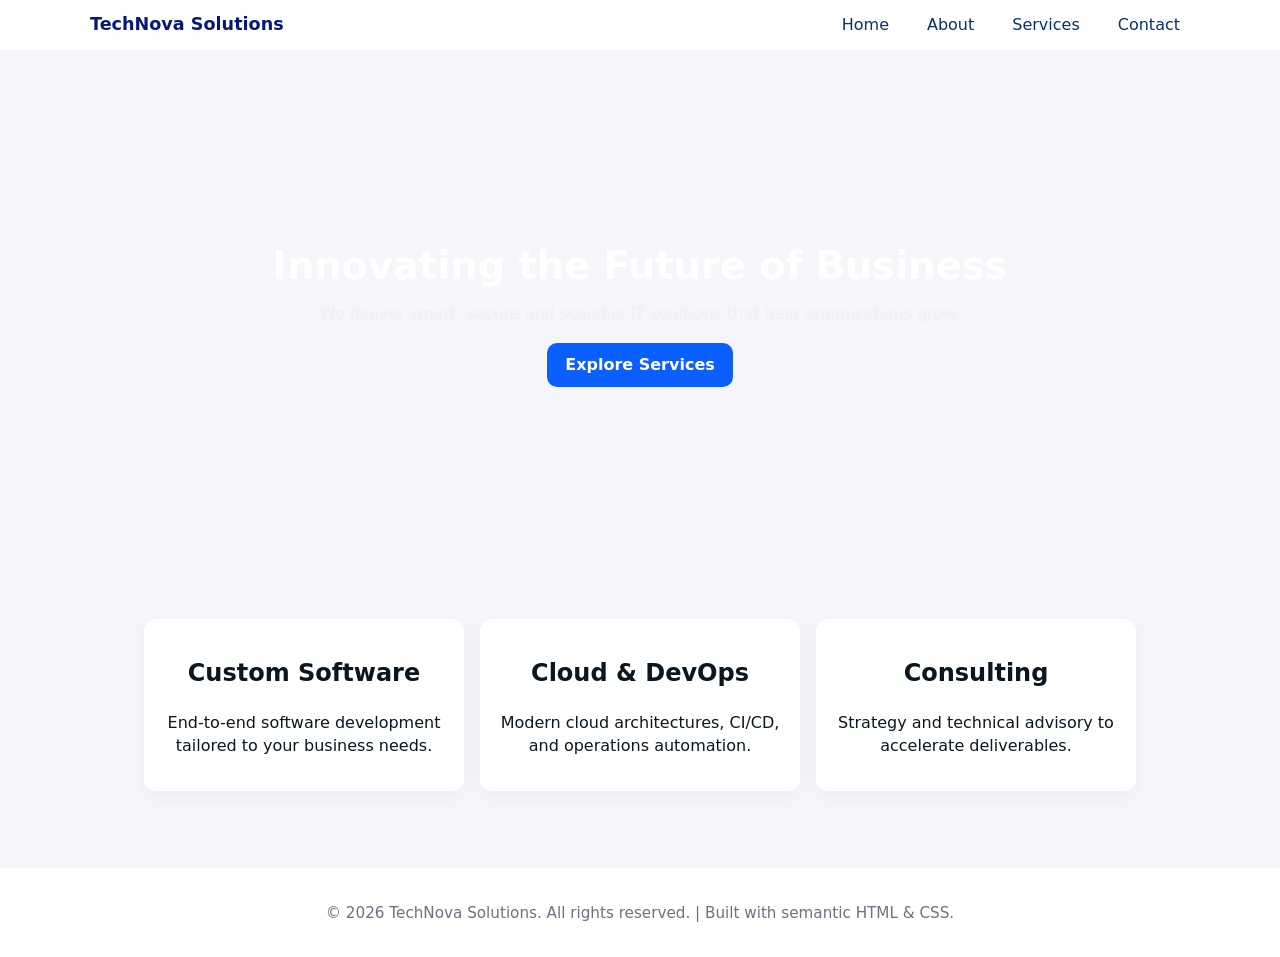
<file: index.html>
<!doctype html>
<html lang="en">
<head>
  <meta charset="utf-8" />
  <meta name="viewport" content="width=device-width,initial-scale=1" />
  <meta name="description" content="TechNova Solutions — smart, secure, scalable IT services and software solutions." />
  <title>TechNova Solutions — Home</title>
  <link rel="stylesheet" href="styles.css">
</head>
<body>
  <header class="site-header">
    <div class="container header-inner">
      <a class="brand" href="index.html">TechNova Solutions</a>

      <input id="nav-toggle" type="checkbox" class="nav-toggle" aria-hidden="true">
      <label for="nav-toggle" class="nav-toggle-label" aria-hidden="true">
        <span></span>
      </label>

      <nav class="site-nav" aria-label="Main navigation">
        <ul>
          <li><a href="index.html">Home</a></li>
          <li><a href="about.html">About</a></li>
          <li><a href="services.html">Services</a></li>
          <li><a href="contact.html">Contact</a></li>
        </ul>
      </nav>
    </div>
  </header>

  <main>
    <!-- Hero with background video -->
    <section class="hero">
      <!-- Background video: the file name has spaces so use URL-encoded path -->
      <video class="hero-video" autoplay muted loop playsinline poster="">
        <source src="Intro%20Video%20.mp4" type="video/mp4">
        Your browser does not support the video tag.
      </video>

      <div class="container hero-inner">
        <h1>Innovating the Future of Business</h1>
        <p class="lead">We deliver smart, secure and scalable IT solutions that help organizations grow.</p>
        <p><a class="btn" href="services.html">Explore Services</a></p>
      </div>
    </section>

    <section class="features container">
      <article class="card">
        <h2>Custom Software</h2>
        <p>End-to-end software development tailored to your business needs.</p>
      </article>
      <article class="card">
        <h2>Cloud & DevOps</h2>
        <p>Modern cloud architectures, CI/CD, and operations automation.</p>
      </article>
      <article class="card">
        <h2>Consulting</h2>
        <p>Strategy and technical advisory to accelerate deliverables.</p>
      </article>
    </section>
  </main>

  <footer class="site-footer">
    <div class="container footer-inner">
      <p>&copy; 2026 TechNova Solutions. All rights reserved. | Built with semantic HTML & CSS.</p>
    </div>
  </footer>
</body>
</html>
</file>
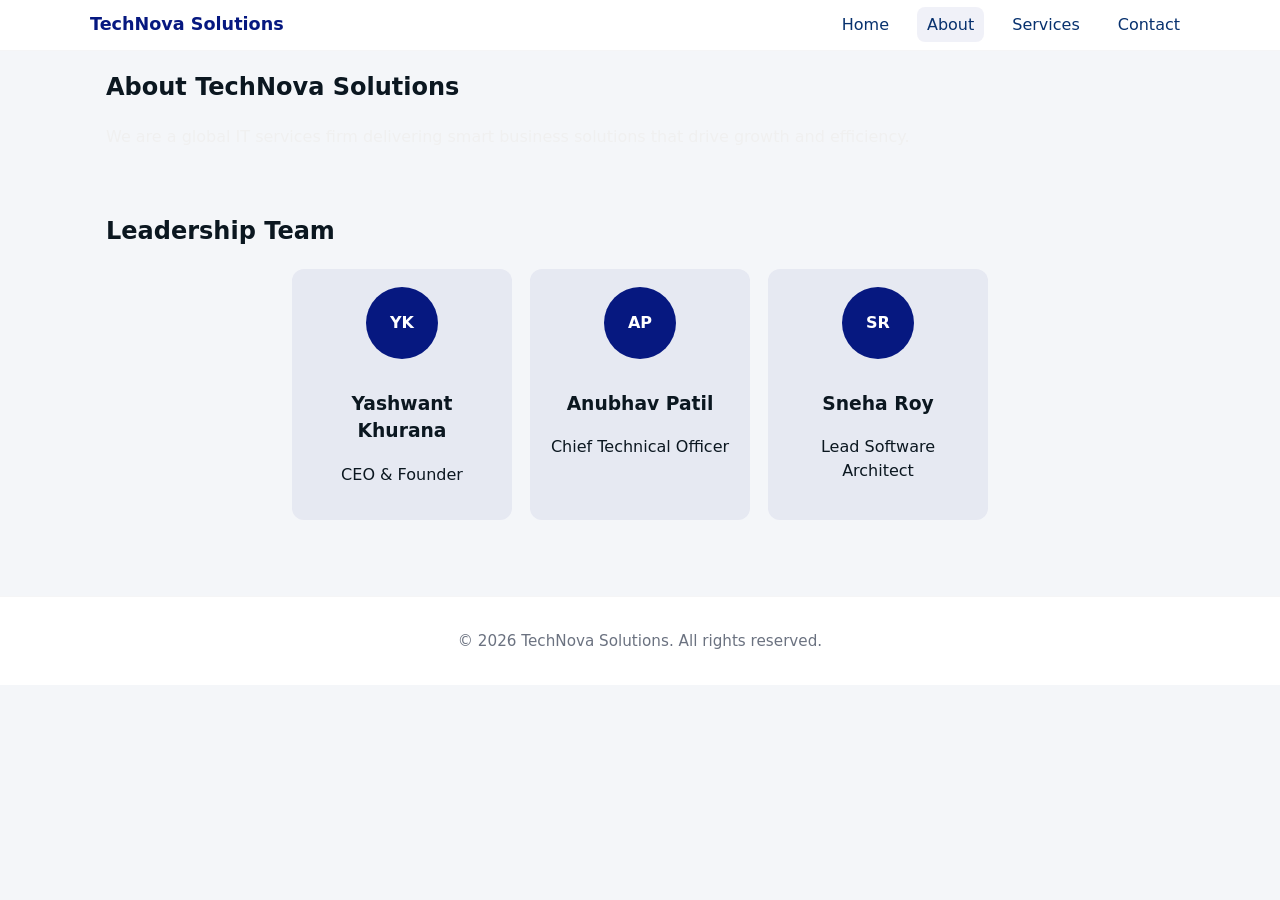
<file: about.html>
<!doctype html>
<html lang="en">
<head>
  <meta charset="utf-8" />
  <meta name="viewport" content="width=device-width,initial-scale=1" />
  <meta name="description" content="About TechNova Solutions — leadership, mission and values." />
  <title>About — TechNova Solutions</title>
  <link rel="stylesheet" href="styles.css">
</head>
<body>
  <header class="site-header">
    <div class="container header-inner">
      <a class="brand" href="index.html">TechNova Solutions</a>

      <input id="nav-toggle-about" type="checkbox" class="nav-toggle" aria-hidden="true">
      <label for="nav-toggle-about" class="nav-toggle-label" aria-hidden="true">
        <span></span>
      </label>

      <nav class="site-nav" aria-label="Main navigation">
        <ul>
          <li><a href="index.html">Home</a></li>
          <li><a href="about.html" aria-current="page">About</a></li>
          <li><a href="services.html">Services</a></li>
          <li><a href="contact.html">Contact</a></li>
        </ul>
      </nav>
    </div>
  </header>

  <main class="container">
    <section class="about-intro">
      <h1>About TechNova Solutions</h1>
      <p class="lead">We are a global IT services firm delivering smart business solutions that drive growth and efficiency.</p>
    </section>

    <section class="team">
      <h2>Leadership Team</h2>
      <ul class="team-grid">
        <li class="team-card">
          <div class="avatar" aria-hidden="true">YK</div>
          <h3>Yashwant Khurana</h3>
          <p class="role">CEO & Founder</p>
        </li>

        <li class="team-card">
          <div class="avatar" aria-hidden="true">AP</div>
          <h3>Anubhav Patil</h3>
          <p class="role">Chief Technical Officer</p>
        </li>

        <li class="team-card">
          <div class="avatar" aria-hidden="true">SR</div>
          <h3>Sneha Roy</h3>
          <p class="role">Lead Software Architect</p>
        </li>
      </ul>
    </section>
  </main>

  <footer class="site-footer">
    <div class="container footer-inner">
      <p>&copy; 2026 TechNova Solutions. All rights reserved.</p>
    </div>
  </footer>
</body>
</html>
</file>
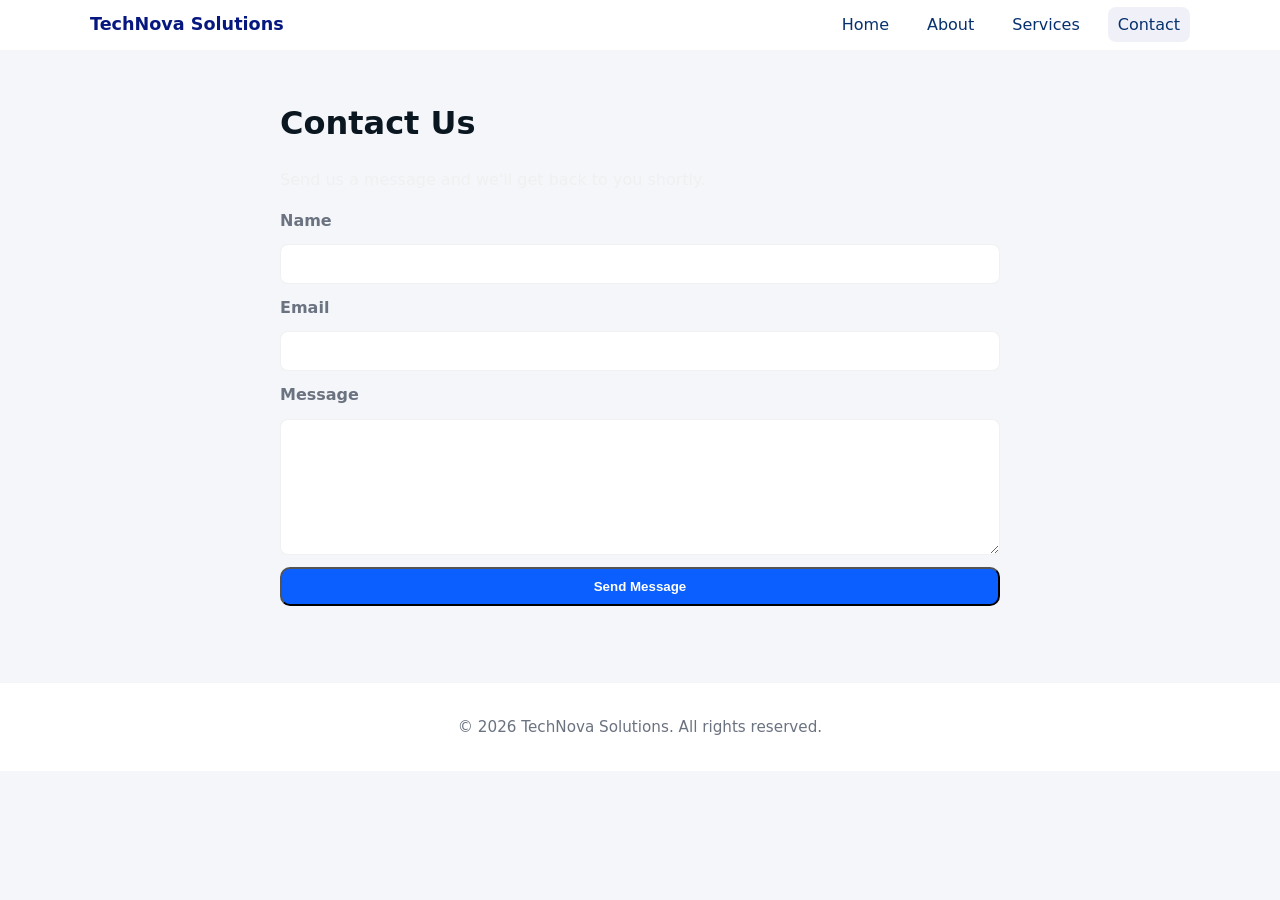
<file: contact.html>
<!doctype html>
<html lang="en">
<head>
  <meta charset="utf-8" />
  <meta name="viewport" content="width=device-width,initial-scale=1" />
  <meta name="description" content="Contact TechNova Solutions for sales and support inquiries." />
  <title>Contact — TechNova Solutions</title>
  <link rel="stylesheet" href="styles.css">
</head>
<body>
  <header class="site-header">
    <div class="container header-inner">
      <a class="brand" href="index.html">TechNova Solutions</a>

      <input id="nav-toggle-contact" type="checkbox" class="nav-toggle" aria-hidden="true">
      <label for="nav-toggle-contact" class="nav-toggle-label" aria-hidden="true">
        <span></span>
      </label>

      <nav class="site-nav" aria-label="Main navigation">
        <ul>
          <li><a href="index.html">Home</a></li>
          <li><a href="about.html">About</a></li>
          <li><a href="services.html">Services</a></li>
          <li><a href="contact.html" aria-current="page">Contact</a></li>
        </ul>
      </nav>
    </div>
  </header>

  <main class="container contact-page">
    <h1>Contact Us</h1>
    <p class="lead">Send us a message and we'll get back to you shortly.</p>

    <form class="contact-form" action="#" method="post" novalidate>
      <label for="name">Name</label>
      <input id="name" name="name" type="text" required>

      <label for="email">Email</label>
      <input id="email" name="email" type="email" required>

      <label for="message">Message</label>
      <textarea id="message" name="message" rows="6" required></textarea>

      <button class="btn" type="submit">Send Message</button>
    </form>
  </main>

  <footer class="site-footer">
    <div class="container footer-inner">
      <p>&copy; 2026 TechNova Solutions. All rights reserved.</p>
    </div>
  </footer>
</body>
</html>
</file>
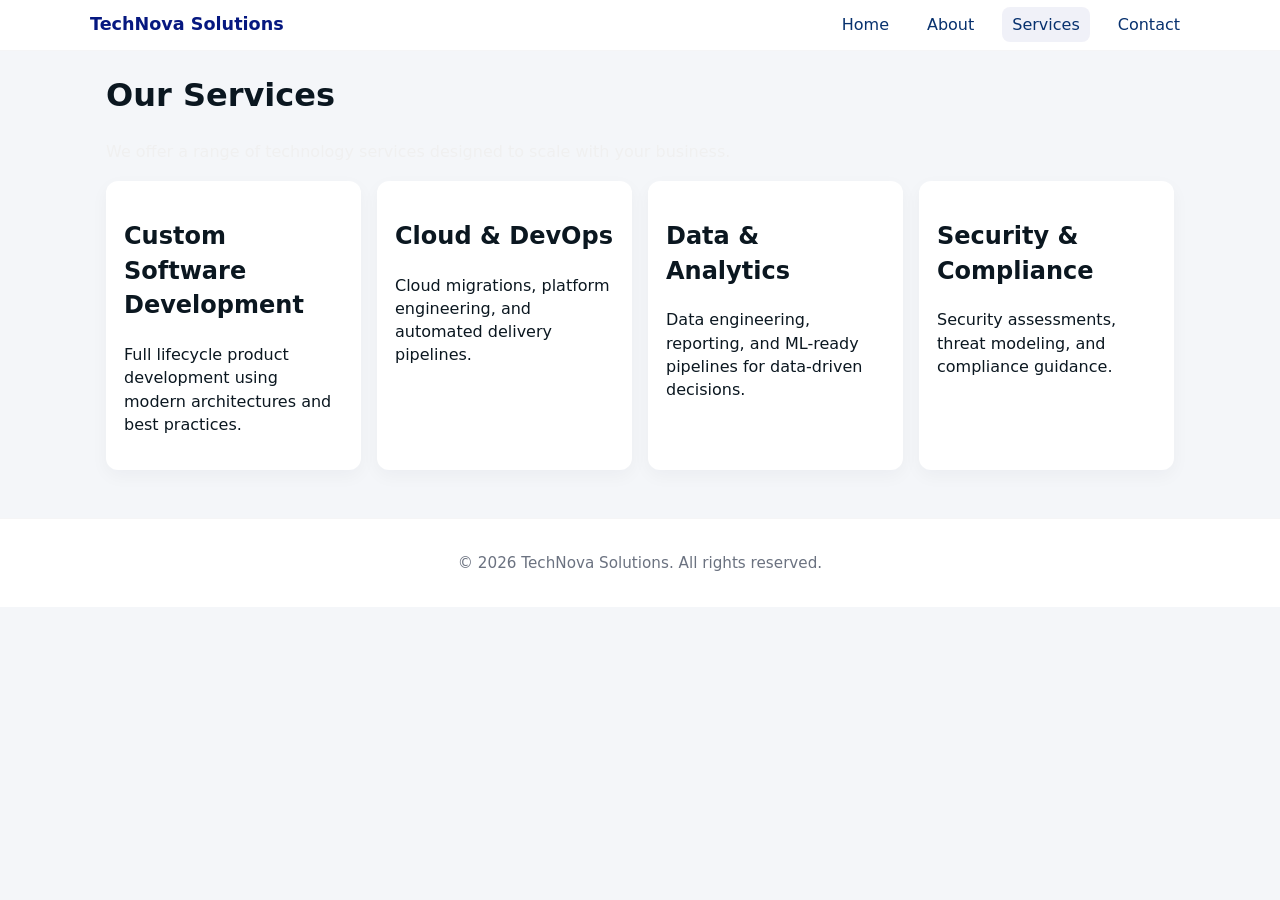
<file: services.html>
<!doctype html>
<html lang="en">
<head>
  <meta charset="utf-8" />
  <meta name="viewport" content="width=device-width,initial-scale=1" />
  <meta name="description" content="TechNova Solutions services: custom software, cloud, consulting, and more." />
  <title>Services — TechNova Solutions</title>
  <link rel="stylesheet" href="styles.css">
</head>
<body>
  <header class="site-header">
    <div class="container header-inner">
      <a class="brand" href="index.html">TechNova Solutions</a>

      <input id="nav-toggle-services" type="checkbox" class="nav-toggle" aria-hidden="true">
      <label for="nav-toggle-services" class="nav-toggle-label" aria-hidden="true">
        <span></span>
      </label>

      <nav class="site-nav" aria-label="Main navigation">
        <ul>
          <li><a href="index.html">Home</a></li>
          <li><a href="about.html">About</a></li>
          <li><a href="services.html" aria-current="page">Services</a></li>
          <li><a href="contact.html">Contact</a></li>
        </ul>
      </nav>
    </div>
  </header>

  <main class="container">
    <h1>Our Services</h1>
    <p class="lead">We offer a range of technology services designed to scale with your business.</p>

    <section class="services-grid">
      <article class="service-card">
        <h2>Custom Software Development</h2>
        <p>Full lifecycle product development using modern architectures and best practices.</p>
      </article>

      <article class="service-card">
        <h2>Cloud & DevOps</h2>
        <p>Cloud migrations, platform engineering, and automated delivery pipelines.</p>
      </article>

      <article class="service-card">
        <h2>Data & Analytics</h2>
        <p>Data engineering, reporting, and ML-ready pipelines for data-driven decisions.</p>
      </article>

      <article class="service-card">
        <h2>Security & Compliance</h2>
        <p>Security assessments, threat modeling, and compliance guidance.</p>
      </article>
    </section>
  </main>

  <footer class="site-footer">
    <div class="container footer-inner">
      <p>&copy; 2026 TechNova Solutions. All rights reserved.</p>
    </div>
  </footer>
</body>
</html>
</file>
<file: styles.css>
:root{
  --brand:#061880;
  --accent:#0b5fff;
  --muted:#6b7280;
  --bg:#f4f6f9;
  --card-bg: rgba(6,24,128,0.06);
  --radius:12px;
  --max-width:1100px;
  --container-padding:16px;
  font-family: Inter, system-ui, -apple-system, "Segoe UI", Roboto, "Helvetica Neue", Arial, sans-serif;
}

/* Reset & base */
*{box-sizing:border-box}
html,body{height:100%}
body{
  margin:0;
  background:var(--bg);
  color:#0b1720;
  line-height:1.45;
  -webkit-font-smoothing:antialiased;
  -moz-osx-font-smoothing:grayscale;
  font-size:16px;
}
.container{
  max-width:var(--max-width);
  margin:0 auto;
  padding:0 var(--container-padding);
}

/* Header / Nav */
.site-header{
  background:#fff;
  border-bottom:1px solid rgba(15,23,42,0.04);
  position:sticky;
  top:0;
  z-index:50;
}
.header-inner{
  display:flex;
  align-items:center;
  justify-content:space-between;
  gap:16px;
  padding:12px 0;
}
.brand{
  color:var(--brand);
  font-weight:700;
  text-decoration:none;
  font-size:1.1rem;
}

/* Nav - checkbox hamburger */
.nav-toggle{ display:none }
.nav-toggle-label{
  display:none;
  width:36px;
  height:36px;
  border-radius:8px;
  background:transparent;
  cursor:pointer;
  align-items:center;
  justify-content:center;
}
.nav-toggle-label span,
.nav-toggle-label span::before,
.nav-toggle-label span::after{
  display:block;
  background:#0b1720;
  height:2px;
  width:18px;
  border-radius:2px;
  position:relative;
}
.nav-toggle-label span::before,
.nav-toggle-label span::after{
  content:"";
  position:absolute;
  left:0;
}
.nav-toggle-label span::before{ top:-6px }
.nav-toggle-label span::after{ top:6px }

.site-nav ul{
  list-style:none;
  display:flex;
  gap:18px;
  margin:0;
  padding:0;
}
.site-nav a{
  color:#07316e;
  text-decoration:none;
  padding:8px 10px;
  border-radius:8px;
}
.site-nav a:hover,
.site-nav a[aria-current="page"]{
  background:var(--card-bg);
}

/* Hero - Background video layout */
.hero{
  position:relative;
  overflow:hidden;
  min-height:60vh;
  display:flex;
  align-items:center;
  justify-content:center;
  padding:0;
}

/* Video fills the hero area */
.hero-video{
  position:absolute;
  top:0;
  left:0;
  width:100%;
  height:100%;
  object-fit:cover;
  z-index:0;
  pointer-events:none;
  filter:brightness(0.55);
}

/* Keep hero content above the video */
.hero-inner{
  position:relative;
  z-index:1;
  text-align:center;
  padding:3rem;
  color:#fff;
}
.hero h1{ font-size:clamp(1.6rem, 3.6vw, 2.4rem); margin:0 0 8px }
.lead{ color:#f0f0f0; margin:0 0 18px }

/* Buttons */
.btn{
  display:inline-block;
  background:var(--accent);
  color:#fff;
  padding:10px 18px;
  border-radius:10px;
  text-decoration:none;
  font-weight:600;
}
.btn:hover{ opacity:0.95 }

/* Features / Cards */
.features{ display:flex; gap:16px; padding:28px 0; flex-wrap:wrap; justify-content:center }
.card{
  background:#fff;
  padding:18px;
  border-radius:var(--radius);
  min-width:220px;
  max-width:320px;
  box-shadow:0 6px 18px rgba(17,24,39,0.04);
  text-align:center;
}

/* Team */
.team{ padding:28px 0 }
.team-grid{
  list-style:none;
  display:flex;
  gap:18px;
  flex-wrap:wrap;
  margin:16px 0 0;
  padding:0;
  justify-content:center;
}
.team-card{
  background:var(--card-bg);
  padding:18px;
  border-radius:12px;
  width:220px;
  text-align:center;
}
.avatar{
  width:72px;
  height:72px;
  border-radius:50%;
  background:var(--brand);
  color:#fff;
  display:inline-flex;
  align-items:center;
  justify-content:center;
  font-weight:700;
  margin-bottom:12px;
}

/* Services grid */
.services-grid{
  display:grid;
  gap:16px;
  grid-template-columns:repeat(auto-fit,minmax(220px,1fr));
  margin-top:18px;
}
.service-card{
  background:#fff;
  padding:18px;
  border-radius:12px;
  box-shadow:0 6px 18px rgba(17,24,39,0.04);
}

/* Contact Form */
.contact-page{ padding:28px 0; max-width:720px }
.contact-form{
  display:flex;
  flex-direction:column;
  gap:12px;
  margin-top:12px;
}
.contact-form label{ font-weight:600; color:var(--muted) }
.contact-form input,
.contact-form textarea{
  padding:10px 12px;
  border:1px solid rgba(11,17,34,0.06);
  border-radius:8px;
  font-size:1rem;
}

/* Footer */
.site-footer{
  margin-top:48px;
  padding:18px 0;
  background:#fff;
  border-top:1px solid rgba(15,23,42,0.04);
}
.footer-inner{
  text-align:center;
  color:var(--muted);
  font-size:0.95rem;
}

/* Responsive breakpoints */
@media (max-width:800px){
  .site-nav{ position:absolute; left:0; right:0; background:white; top:64px; border-bottom:1px solid rgba(11,17,34,0.04); transform-origin:top; }
  .site-nav ul{ flex-direction:column; gap:0; }
  .site-nav li{ border-top:1px solid rgba(11,17,34,0.03) }
  .site-nav a{ display:block; padding:12px 16px }
  .nav-toggle-label{ display:flex }
  .nav-toggle:checked + .nav-toggle-label + .site-nav{ display:block }
  .site-nav{ display:none }
}

@media (min-width:801px){
  .nav-toggle-label{ display:none }
  .site-nav{ position:static; display:block }
}

@media (max-width:480px){
  .hero{ min-height:38vh }
  .hero-inner{ padding:2rem 1rem }
  .container{ padding-left:14px; padding-right:14px }
  .brand{ font-size:1rem }
}
</file>
